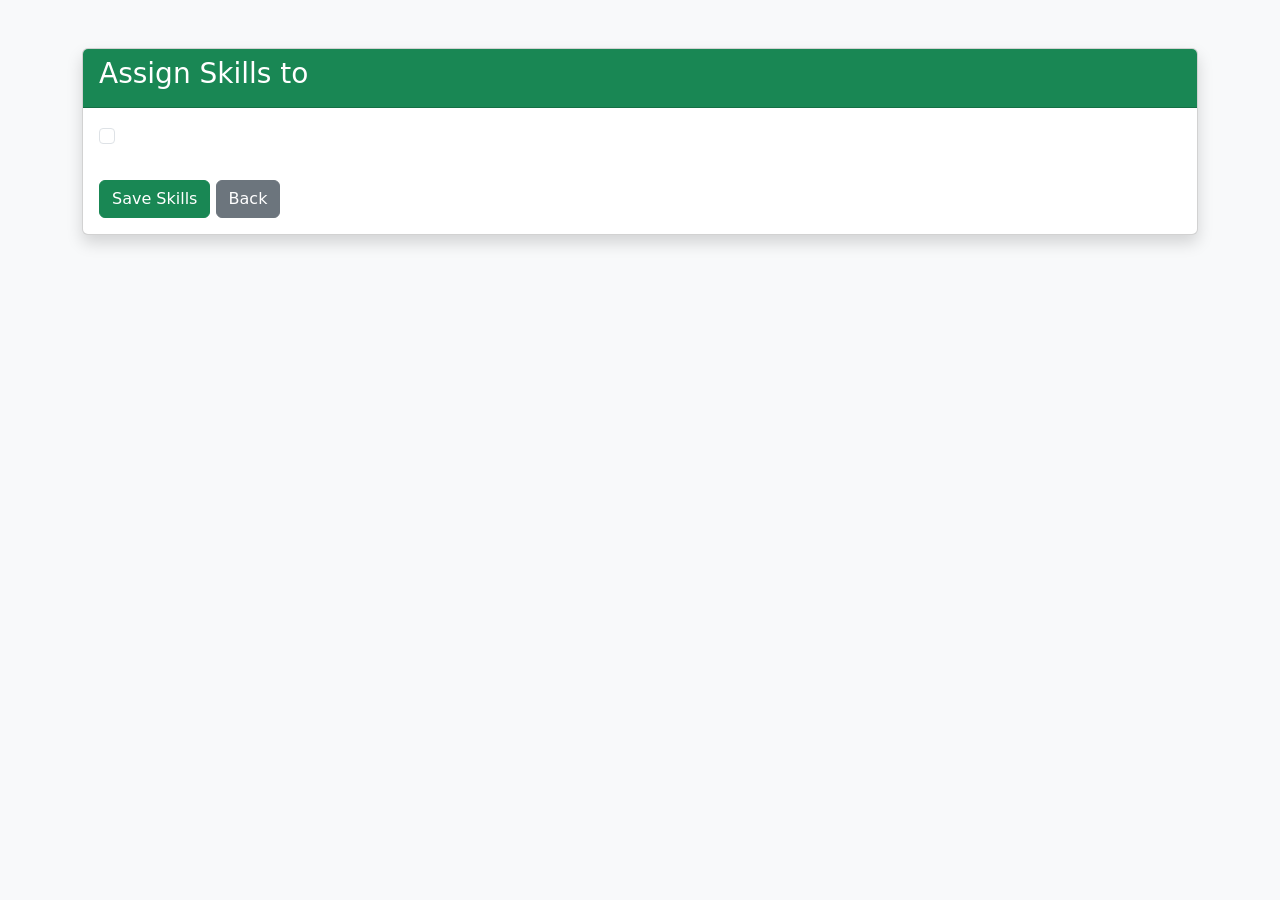
<file: src/main/resources/templates/career-skills.html>
<!DOCTYPE html>
<html xmlns:th="http://www.thymeleaf.org">
<head>

    <meta charset="UTF-8">

    <meta name="viewport"
          content="width=device-width, initial-scale=1">

    <title>Assign Skills</title>

    <link
            href="https://cdn.jsdelivr.net/npm/bootstrap@5.3.3/dist/css/bootstrap.min.css"
            rel="stylesheet">

</head>

<body class="bg-light">

<div class="container mt-5">

    <div class="card shadow">

        <div class="card-header bg-success text-white">

            <h3>
                Assign Skills to
                <span th:text="${career.title}"></span>
            </h3>

        </div>

        <div class="card-body">

            <form th:action="@{/careers/{id}/skills(id=${career.id})}"
                  method="post">

                <div class="form-check mb-2"
                     th:each="skill : ${skills}">

                    <input class="form-check-input"
                           type="checkbox"
                           name="skillIds"
                           th:value="${skill.id}"
                           th:checked="${career.requiredSkills.contains(skill)}">

                    <label class="form-check-label"
                           th:text="${skill.name}"></label>

                </div>

                <br>

                <button class="btn btn-success">
                    Save Skills
                </button>

                <a th:href="@{/careers}"
                   class="btn btn-secondary">
                    Back
                </a>

            </form>

        </div>

    </div>

</div>

</body>
</html>
</file>
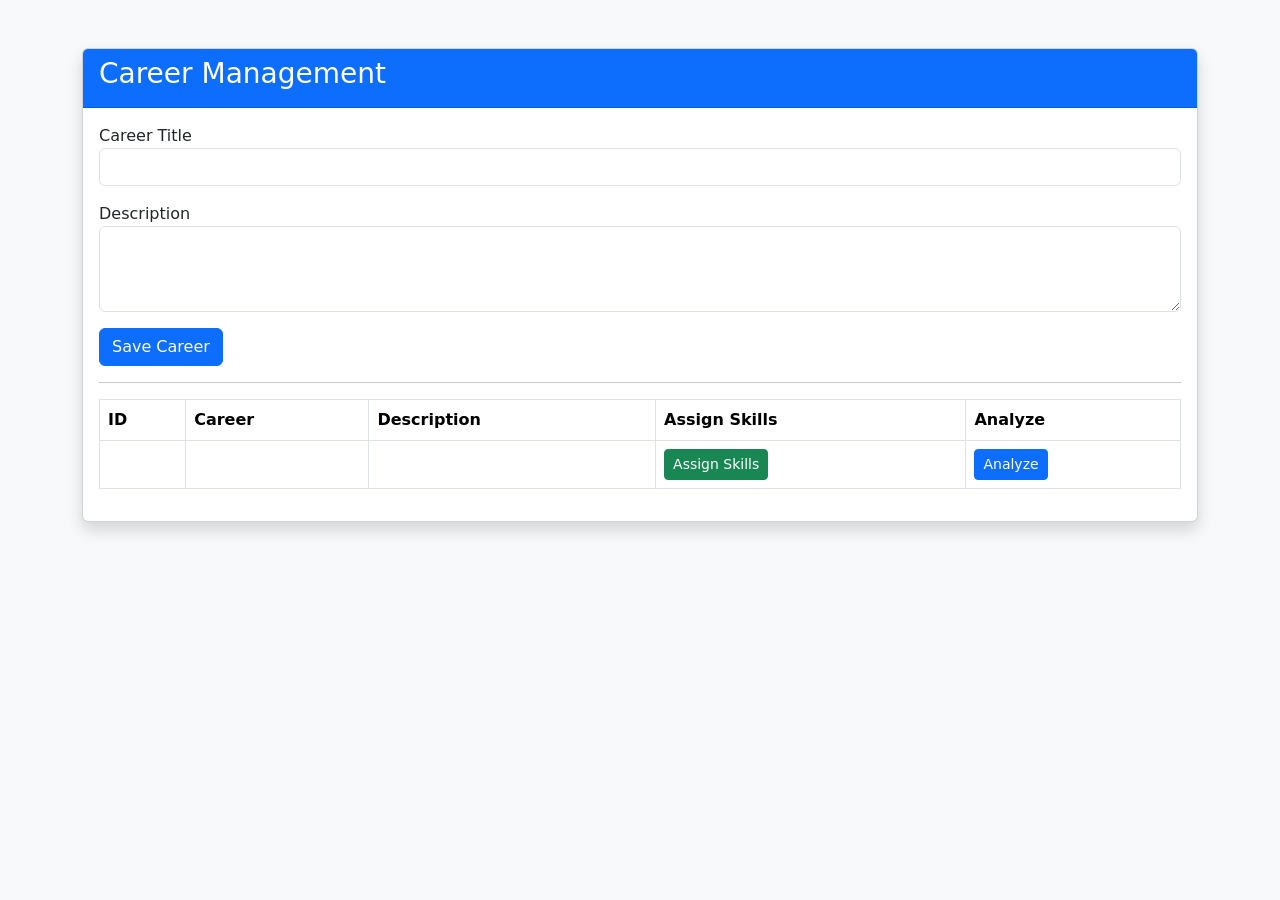
<file: src/main/resources/templates/careers.html>
<!DOCTYPE html>
<html xmlns:th="http://www.thymeleaf.org">
<head>

    <meta charset="UTF-8">

    <meta name="viewport"
          content="width=device-width, initial-scale=1">

    <title>Career Management</title>

    <link href="https://cdn.jsdelivr.net/npm/bootstrap@5.3.3/dist/css/bootstrap.min.css"
          rel="stylesheet">

</head>

<body class="bg-light">

<div class="container mt-5">

    <div class="card shadow">

        <div class="card-header bg-primary text-white">

            <h3>Career Management</h3>

        </div>

        <div class="card-body">

            <form th:action="@{/careers}"
                  th:object="${career}"
                  method="post">

                <div class="mb-3">

                    <label>Career Title</label>

                    <input type="text"
                           class="form-control"
                           th:field="*{title}"
                           required>

                </div>

                <div class="mb-3">

                    <label>Description</label>

                    <textarea class="form-control"
                              rows="3"
                              th:field="*{description}">
                    </textarea>

                </div>

                <button class="btn btn-primary">
                    Save Career
                </button>

            </form>

            <hr>

            <table class="table table-bordered">

                <thead>

                <tr>
                    <th>ID</th>
                    <th>Career</th>
                    <th>Description</th>
                    <th>Assign Skills</th>
                    <th>Analyze</th>
                </tr>

                </thead>

                <tbody>

                <tr th:each="career : ${careers}">

                    <td th:text="${career.id}"></td>

                    <td th:text="${career.title}"></td>

                    <td th:text="${career.description}"></td>

                    <td>
                        <a th:href="@{/careers/{id}/skills(id=${career.id})}"
                           class="btn btn-success btn-sm">
                            Assign Skills
                        </a>
                    </td>

                    <td>
                        <a th:href="@{/skill-gap/{id}(id=${career.id})}"
                           class="btn btn-primary btn-sm">
                            Analyze
                        </a>
                    </td>

                </tr>

                </tbody>

            </table>

        </div>

    </div>

</div>

</body>
</html>
</file>
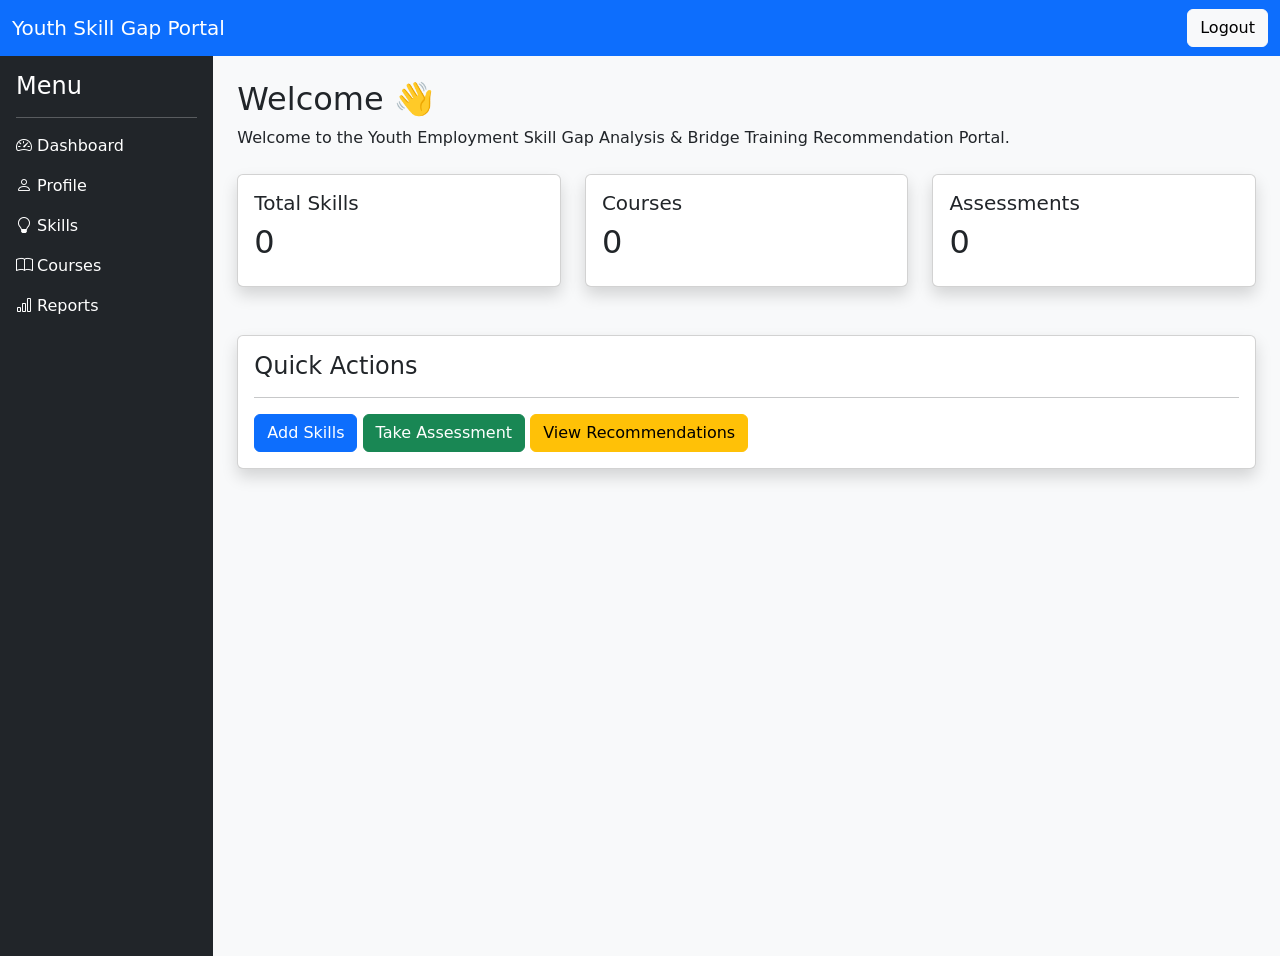
<file: src/main/resources/templates/dashboard.html>
<!DOCTYPE html>
<html xmlns:th="http://www.thymeleaf.org">
<head>
    <meta charset="UTF-8">
    <meta name="viewport" content="width=device-width, initial-scale=1">

    <title>Dashboard</title>

    <link href="https://cdn.jsdelivr.net/npm/bootstrap@5.3.3/dist/css/bootstrap.min.css"
          rel="stylesheet">

    <link href="https://cdn.jsdelivr.net/npm/bootstrap-icons@1.11.3/font/bootstrap-icons.css"
          rel="stylesheet">
</head>

<body class="bg-light">

<nav class="navbar navbar-dark bg-primary">

    <div class="container-fluid">

        <span class="navbar-brand">
            Youth Skill Gap Portal
        </span>

        <a class="btn btn-light"
           th:href="@{/logout}">
            Logout
        </a>

    </div>

</nav>

<div class="container-fluid">

    <div class="row">

        <div class="col-md-2 bg-dark text-white min-vh-100 p-3">

            <h4>Menu</h4>

            <hr>

            <a th:href="@{/dashboard}" class="text-white text-decoration-none d-block mb-3">
                <i class="bi bi-speedometer2"></i>
                Dashboard
            </a>

            <a th:href="@{/profile}" class="text-white text-decoration-none d-block mb-3">
                <i class="bi bi-person"></i>
                Profile
            </a>

            <a th:href="@{/skills}" class="text-white text-decoration-none d-block mb-3">
                <i class="bi bi-lightbulb"></i>
                Skills
            </a>

            <a th:href="@{/courses}" class="text-white text-decoration-none d-block mb-3">
                <i class="bi bi-book"></i>
                Courses
            </a>

            <a th:href="@{/reports}" class="text-white text-decoration-none d-block mb-3">
                <i class="bi bi-bar-chart"></i>
                Reports
            </a>

        </div>

        <div class="col-md-10 p-4">

            <h2>Welcome 👋</h2>

            <p>
                Welcome to the Youth Employment Skill Gap Analysis &
                Bridge Training Recommendation Portal.
            </p>

            <div class="row mt-4">

                <div class="col-md-4">

                    <div class="card shadow">

                        <div class="card-body">

                            <h5>Total Skills</h5>

                            <h2>0</h2>

                        </div>

                    </div>

                </div>

                <div class="col-md-4">

                    <div class="card shadow">

                        <div class="card-body">

                            <h5>Courses</h5>

                            <h2>0</h2>

                        </div>

                    </div>

                </div>

                <div class="col-md-4">

                    <div class="card shadow">

                        <div class="card-body">

                            <h5>Assessments</h5>

                            <h2>0</h2>

                        </div>

                    </div>

                </div>

            </div>

            <div class="card mt-5 shadow">

                <div class="card-body">

                    <h4>Quick Actions</h4>

                    <hr>

                    <button class="btn btn-primary">
                        Add Skills
                    </button>

                    <button class="btn btn-success">
                        Take Assessment
                    </button>

                    <button class="btn btn-warning">
                        View Recommendations
                    </button>

                </div>

            </div>

        </div>

    </div>

</div>

</body>
</html>
</file>
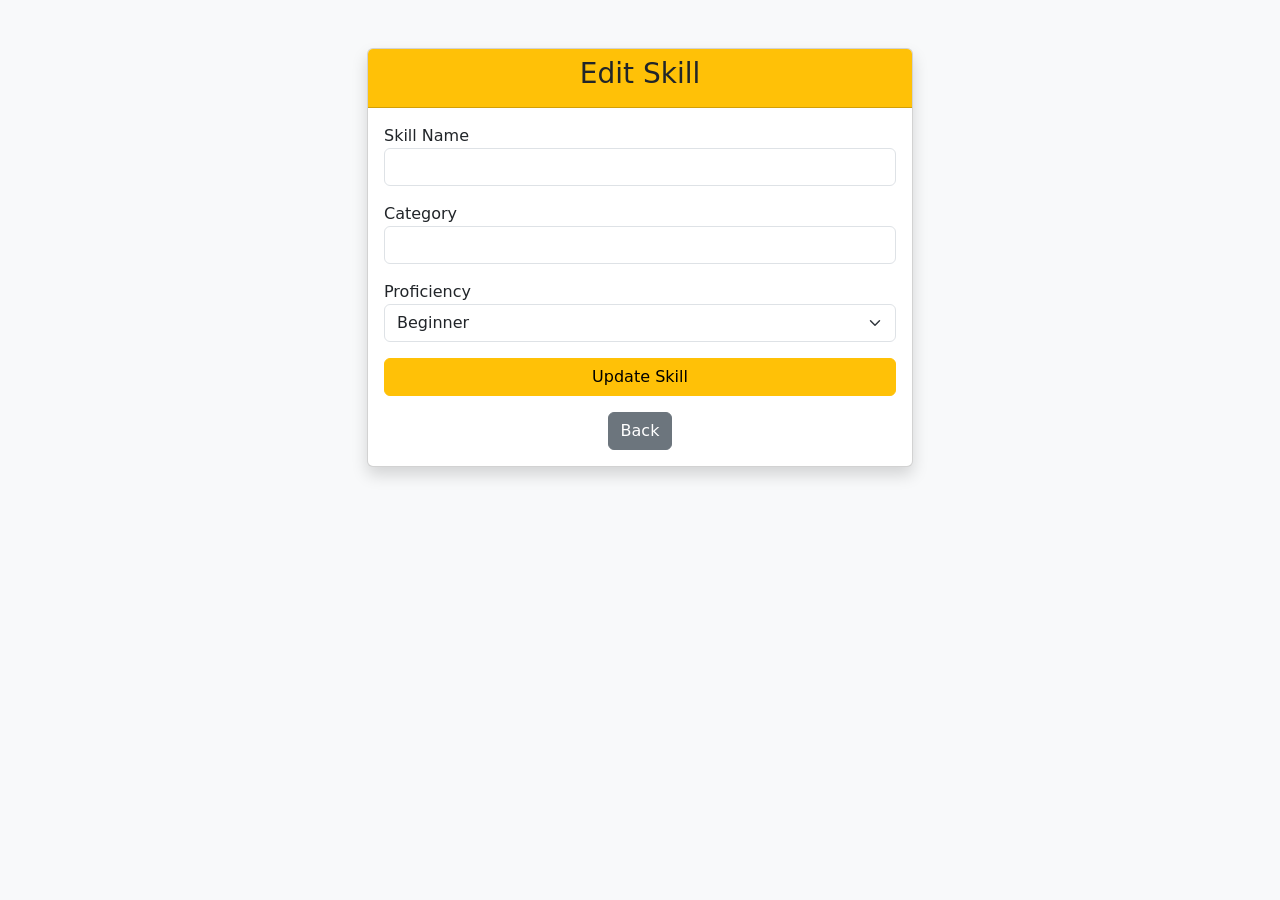
<file: src/main/resources/templates/edit-skill.html>
<!DOCTYPE html>
<html xmlns:th="http://www.thymeleaf.org">
<head>

    <meta charset="UTF-8">

    <meta name="viewport"
          content="width=device-width, initial-scale=1">

    <title>Edit Skill</title>

    <link
            href="https://cdn.jsdelivr.net/npm/bootstrap@5.3.3/dist/css/bootstrap.min.css"
            rel="stylesheet">

</head>

<body class="bg-light">

<div class="container mt-5">

    <div class="row justify-content-center">

        <div class="col-md-6">

            <div class="card shadow">

                <div class="card-header bg-warning text-dark text-center">

                    <h3>Edit Skill</h3>

                </div>

                <div class="card-body">

                    <form th:action="@{/skills/update}"
                          th:object="${skill}"
                          method="post">

                        <input type="hidden" th:field="*{id}">

                        <div class="mb-3">

                            <label>Skill Name</label>

                            <input type="text"
                                   class="form-control"
                                   th:field="*{name}"
                                   required>

                        </div>

                        <div class="mb-3">

                            <label>Category</label>

                            <input type="text"
                                   class="form-control"
                                   th:field="*{category}"
                                   required>

                        </div>

                        <div class="mb-3">

                            <label>Proficiency</label>

                            <select class="form-select"
                                    th:field="*{proficiency}">

                                <option value="Beginner">Beginner</option>
                                <option value="Intermediate">Intermediate</option>
                                <option value="Advanced">Advanced</option>

                            </select>

                        </div>

                        <button class="btn btn-warning w-100">
                            Update Skill
                        </button>

                    </form>

                    <div class="text-center mt-3">

                        <a th:href="@{/skills}"
                           class="btn btn-secondary">
                            Back
                        </a>

                    </div>

                </div>

            </div>

        </div>

    </div>

</div>

</body>
</html>
</file>
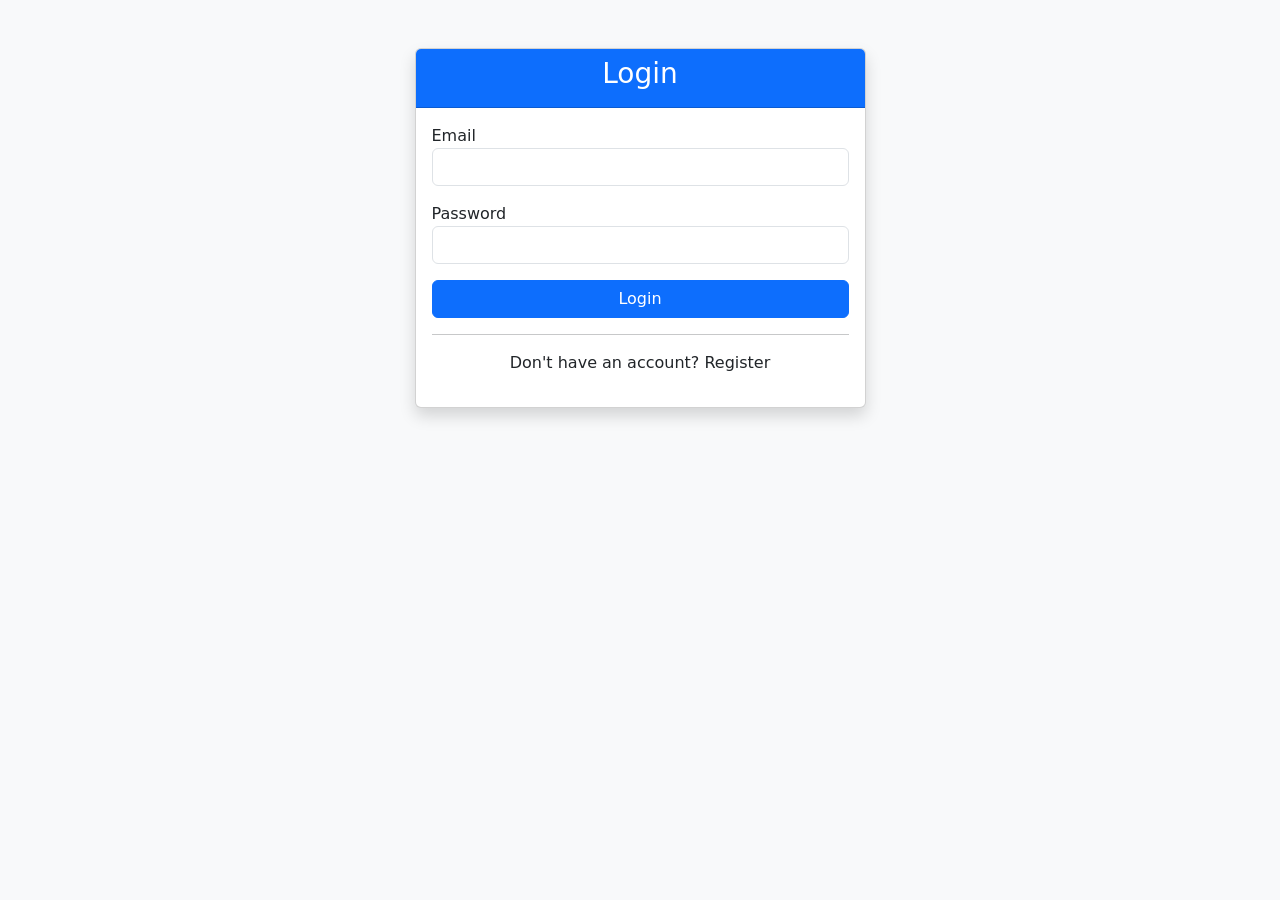
<file: src/main/resources/templates/login.html>
<!DOCTYPE html>
<html xmlns:th="http://www.thymeleaf.org">
<head>
    <meta charset="UTF-8">
    <meta name="viewport" content="width=device-width, initial-scale=1">
    <title>Login</title>

    <link href="https://cdn.jsdelivr.net/npm/bootstrap@5.3.3/dist/css/bootstrap.min.css" rel="stylesheet">
</head>

<body class="bg-light">

<div class="container">

    <div class="row justify-content-center mt-5">

        <div class="col-md-5">

            <div class="card shadow">

                <div class="card-header bg-primary text-white text-center">
                    <h3>Login</h3>
                </div>

                <div class="card-body">

                    <form th:action="@{/login}" method="post">

                        <div class="mb-3">

                            <label>Email</label>

                            <input
                                    type="email"
                                    class="form-control"
                                    name="username"
                                    required>

                        </div>

                        <div class="mb-3">

                            <label>Password</label>

                            <input
                                    type="password"
                                    class="form-control"
                                    name="password"
                                    required>

                        </div>

                        <button
                                class="btn btn-primary w-100">

                            Login

                        </button>

                    </form>

                    <hr>

                    <p class="text-center">

                        Don't have an account?

                        <a th:href="@{/register}">

                            Register

                        </a>

                    </p>

                </div>

            </div>

        </div>

    </div>

</div>

</body>
</html>
</file>
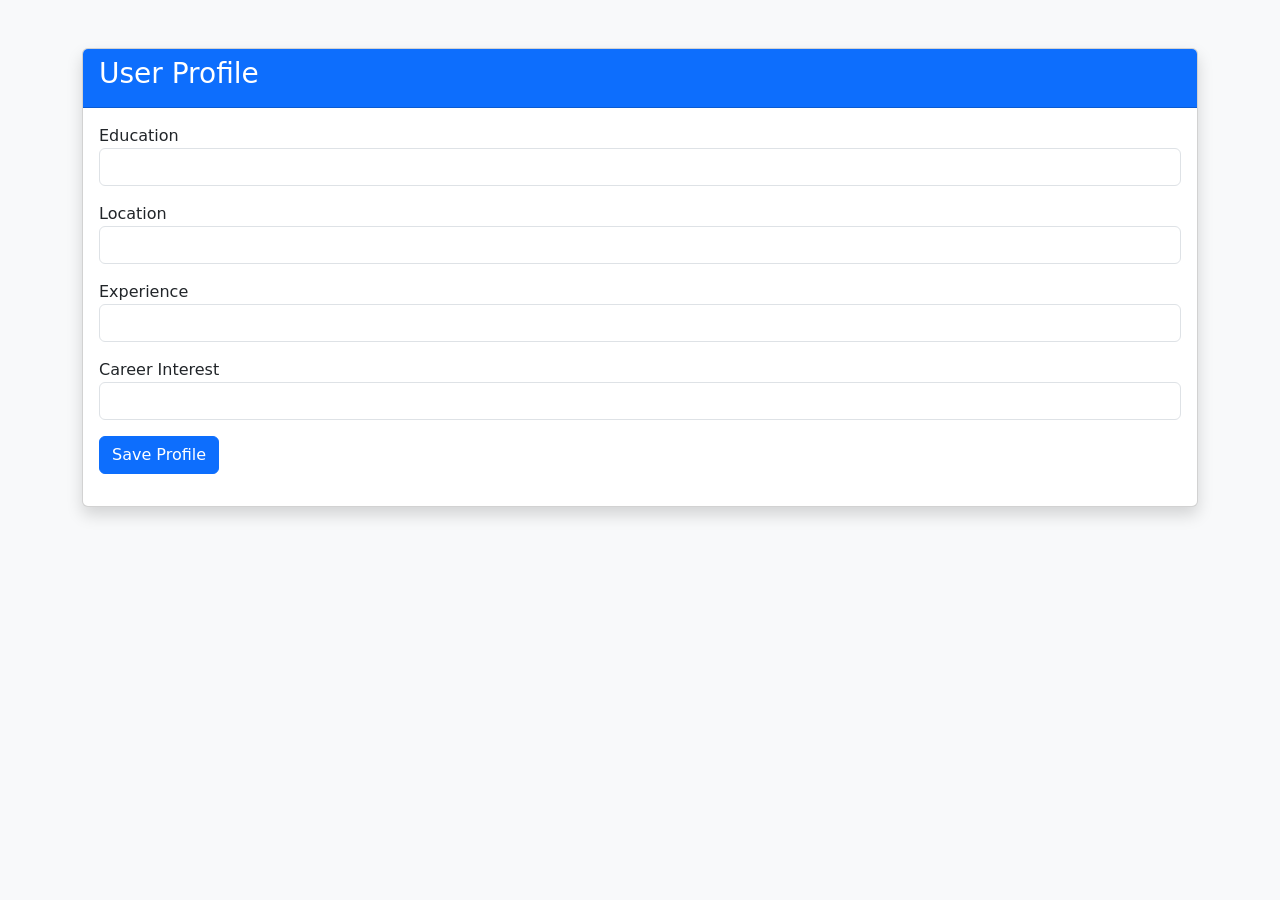
<file: src/main/resources/templates/profile.html>
<!DOCTYPE html>
<html xmlns:th="http://www.thymeleaf.org">
<head>
    <meta charset="UTF-8">
    <title>Profile</title>

    <link href="https://cdn.jsdelivr.net/npm/bootstrap@5.3.3/dist/css/bootstrap.min.css"
          rel="stylesheet">
</head>

<body class="bg-light">

<div class="container mt-5">

    <div class="card shadow">

        <div class="card-header bg-primary text-white">

            <h3>User Profile</h3>

        </div>

        <div class="card-body">

            <form th:action="@{/profile}"
                  th:object="${profile}"
                  method="post">

                <div class="mb-3">

                    <label>Education</label>

                    <input class="form-control"
                           type="text"
                           th:field="*{education}">

                </div>

                <div class="mb-3">

                    <label>Location</label>

                    <input class="form-control"
                           type="text"
                           th:field="*{location}">

                </div>

                <div class="mb-3">

                    <label>Experience</label>

                    <input class="form-control"
                           type="number"
                           th:field="*{experience}">

                </div>

                <div class="mb-3">

                    <label>Career Interest</label>

                    <input class="form-control"
                           type="text"
                           th:field="*{careerInterest}">

                </div>

                <button class="btn btn-primary">

                    Save Profile

                </button>

                <div class="mt-3 text-success"
                     th:text="${message}">
                </div>

            </form>

        </div>

    </div>

</div>

</body>
</html>
</file>
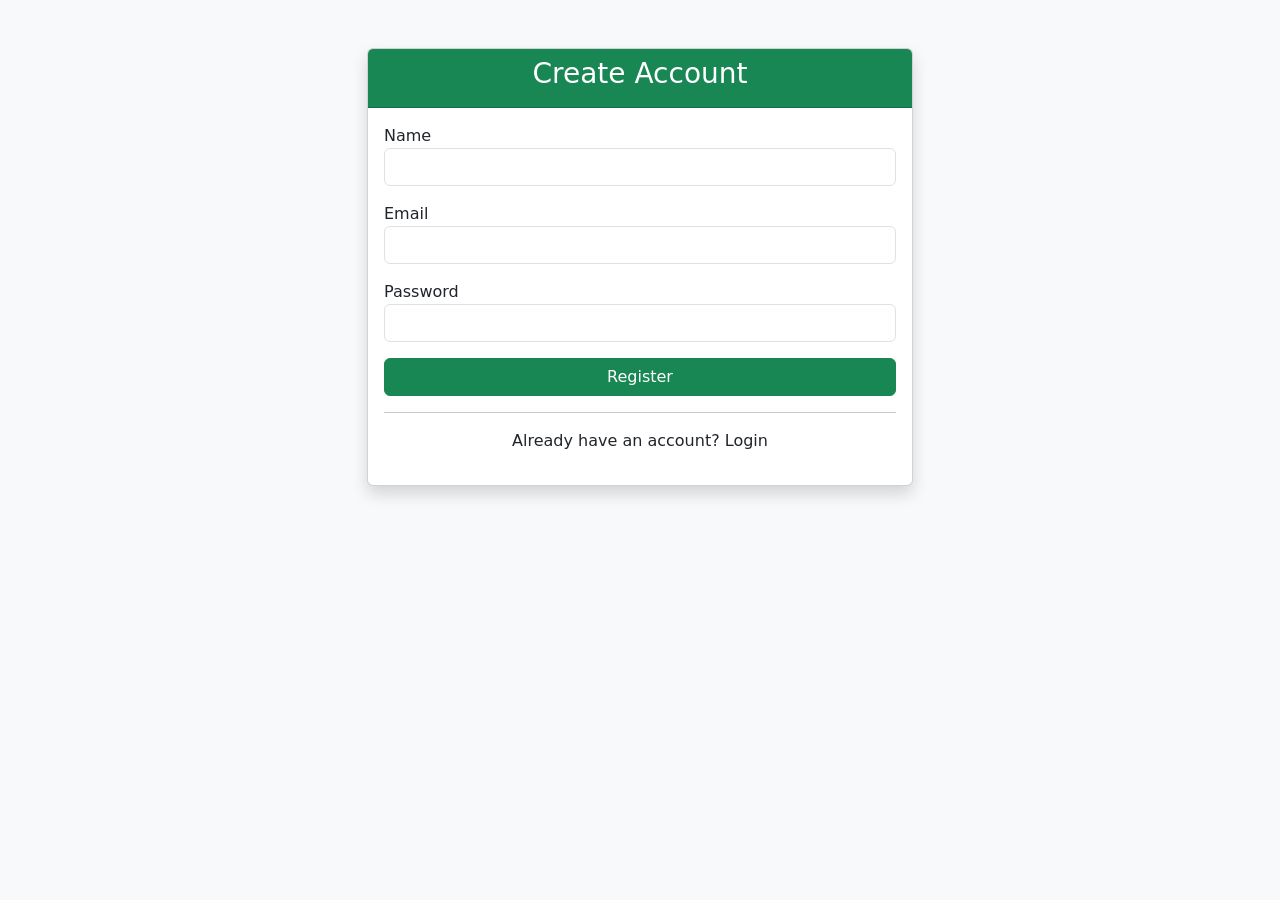
<file: src/main/resources/templates/register.html>
<!DOCTYPE html>
<html xmlns:th="http://www.thymeleaf.org">
<head>

    <meta charset="UTF-8">

    <meta name="viewport"
          content="width=device-width, initial-scale=1">

    <title>Register</title>

    <link
            href="https://cdn.jsdelivr.net/npm/bootstrap@5.3.3/dist/css/bootstrap.min.css"
            rel="stylesheet">

</head>

<body class="bg-light">

<div class="container">

    <div class="row justify-content-center mt-5">

        <div class="col-md-6">

            <div class="card shadow">

                <div class="card-header bg-success text-white text-center">

                    <h3>Create Account</h3>

                </div>

                <div class="card-body">

                    <form
                            th:action="@{/register}"
                            method="post"
                            th:object="${user}">

                        <div class="mb-3">

                            <label>Name</label>

                            <input
                                    class="form-control"
                                    type="text"
                                    th:field="*{name}"
                                    required>

                        </div>

                        <div class="mb-3">

                            <label>Email</label>

                            <input
                                    class="form-control"
                                    type="email"
                                    th:field="*{email}"
                                    required>

                        </div>

                        <div class="mb-3">

                            <label>Password</label>

                            <input
                                    class="form-control"
                                    type="password"
                                    th:field="*{password}"
                                    required>

                        </div>

                        <button
                                class="btn btn-success w-100">

                            Register

                        </button>

                    </form>

                    <div
                            class="mt-3 text-success text-center"
                            th:text="${message}"></div>

                    <hr>

                    <p class="text-center">

                        Already have an account?

                        <a th:href="@{/login}">

                            Login

                        </a>

                    </p>

                </div>

            </div>

        </div>

    </div>

</div>

</body>
</html>
</file>
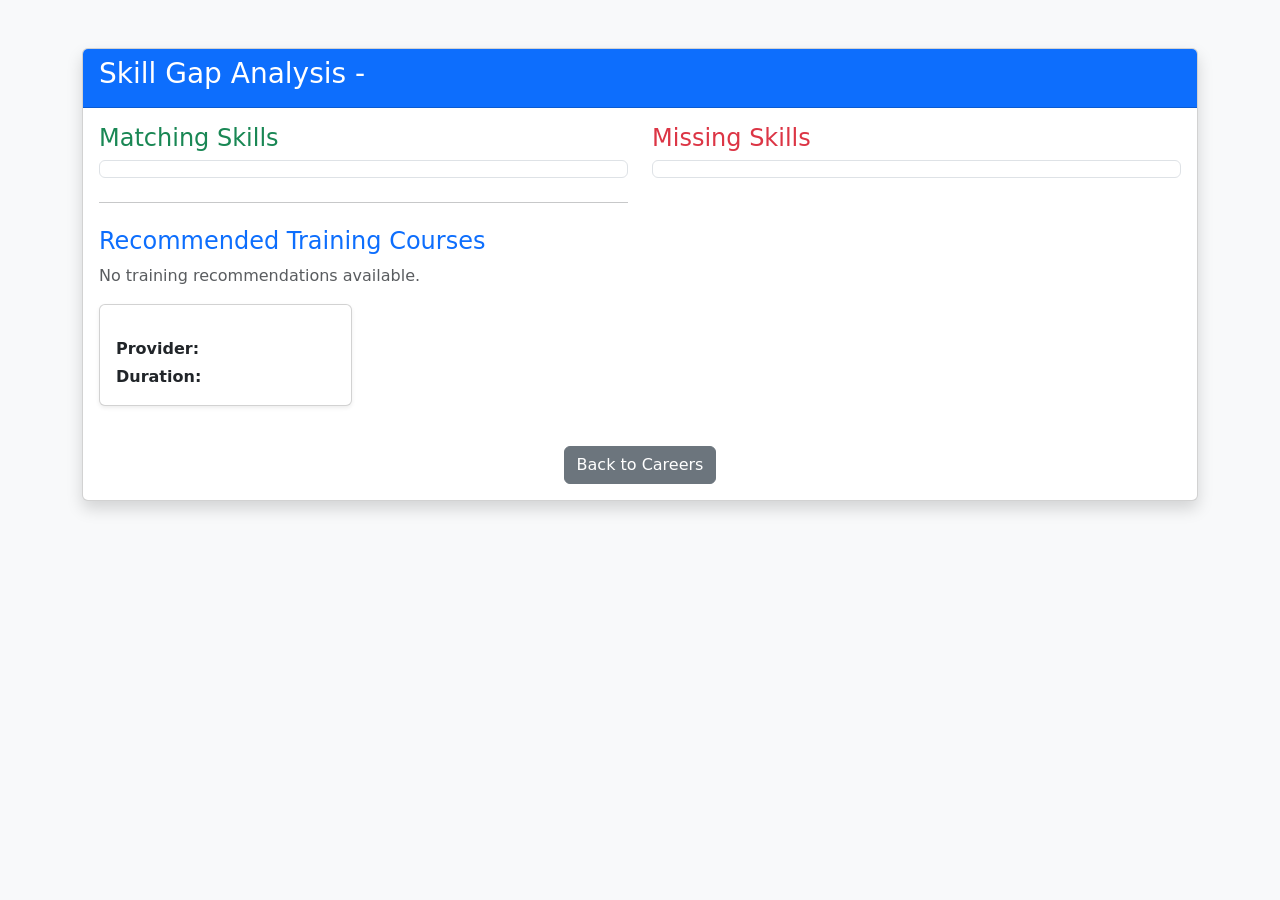
<file: src/main/resources/templates/skill-gap.html>
<!DOCTYPE html>
<html xmlns:th="http://www.thymeleaf.org">
<head>

    <meta charset="UTF-8">

    <meta name="viewport"
          content="width=device-width, initial-scale=1">

    <title>Skill Gap Analysis</title>

    <link
            href="https://cdn.jsdelivr.net/npm/bootstrap@5.3.3/dist/css/bootstrap.min.css"
            rel="stylesheet">

</head>

<body class="bg-light">

<div class="container mt-5">

    <div class="card shadow">

        <div class="card-header bg-primary text-white">

            <h3>
                Skill Gap Analysis -
                <span th:text="${career.title}"></span>
            </h3>

        </div>

        <div class="card-body">

            <div class="row">

                <!-- User Skills -->
                <div class="col-md-6">

                    <h4 class="text-success">
                        Matching Skills
                    </h4>

                    <ul class="list-group">

                        <li class="list-group-item"
                            th:each="skill : ${matchedSkills}"
                            th:text="${skill.name}">
                        </li>

                    </ul>

                    <hr class="my-4">

                    <h4 class="text-primary">
                        Recommended Training Courses
                    </h4>

                    <div th:if="${recommendedCourses.isEmpty()}">
                        <p class="text-muted">
                            No training recommendations available.
                        </p>
                    </div>

                    <div class="row"
                         th:if="${!recommendedCourses.isEmpty()}">

                        <div class="col-md-6 mb-3"
                             th:each="course : ${recommendedCourses}">

                            <div class="card shadow-sm h-100">

                                <div class="card-body">

                                    <h5 class="card-title"
                                        th:text="${course.title}">
                                    </h5>

                                    <p class="card-text"
                                       th:text="${course.description}">
                                    </p>

                                    <p class="mb-1">
                                        <strong>Provider:</strong>
                                        <span th:text="${course.provider}"></span>
                                    </p>

                                    <p class="mb-0">
                                        <strong>Duration:</strong>
                                        <span th:text="${course.duration}"></span>
                                    </p>

                                </div>

                            </div>

                        </div>

                    </div>

                </div>

                <!-- Missing Skills -->
                <div class="col-md-6">

                    <h4 class="text-danger">
                        Missing Skills
                    </h4>

                    <ul class="list-group">

                        <li class="list-group-item"
                            th:each="skill : ${missingSkills}"
                            th:text="${skill.skill.name}">
                        </li>

                    </ul>

                </div>

            </div>

            <div class="mt-4 text-center">

                <a th:href="@{/careers}"
                   class="btn btn-secondary">
                    Back to Careers
                </a>

            </div>

        </div>

    </div>

</div>

</body>
</html>
</file>
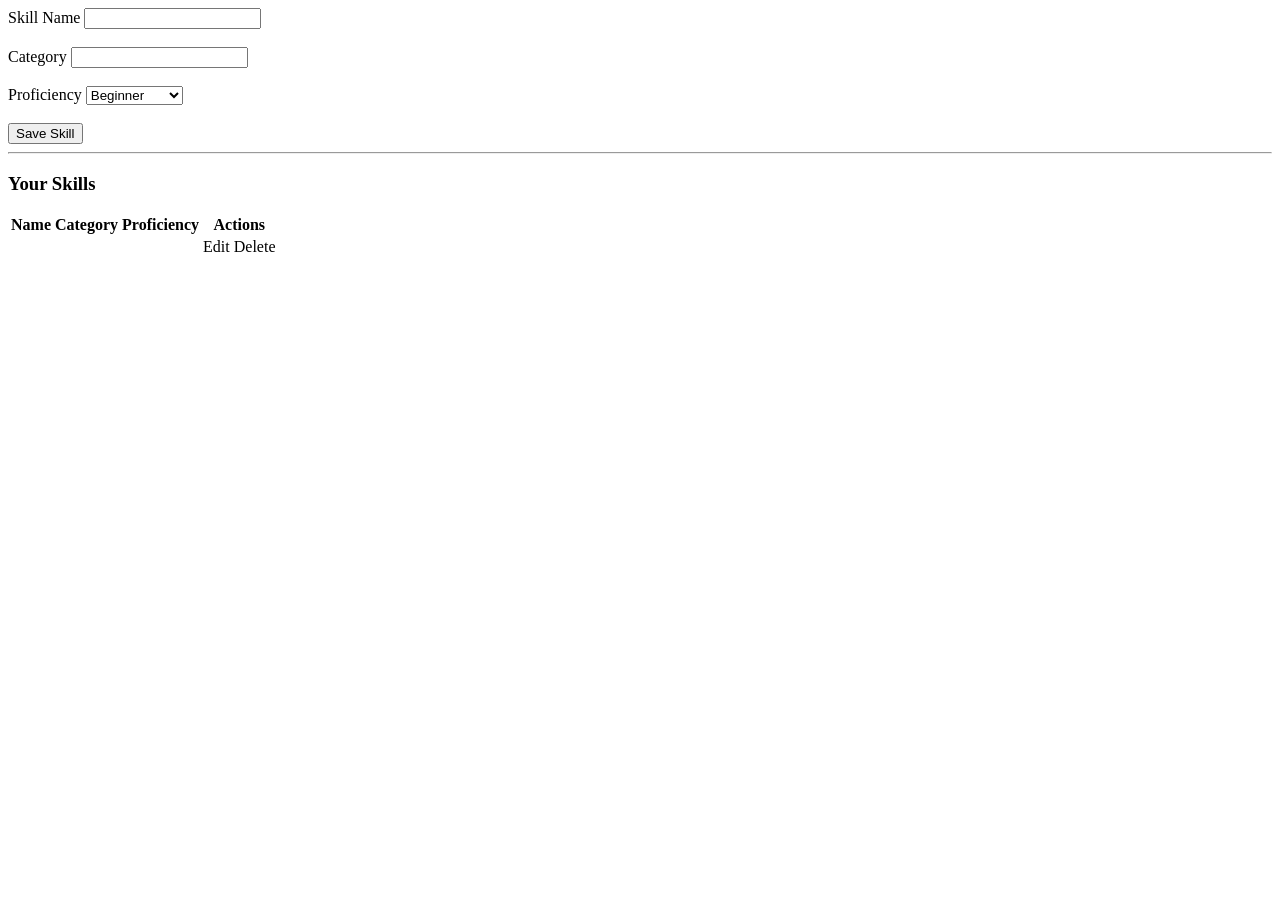
<file: src/main/resources/templates/skills.html>
<!DOCTYPE html>
<html xmlns:th="http://www.thymeleaf.org">
<head>
    <title>Skills</title>
</head>
<body>
<form th:action="@{/skills}" th:object="${skill}" method="post">

    <label>Skill Name</label>
    <input type="text" th:field="*{name}" required>

    <br><br>

    <label>Category</label>
    <input type="text" th:field="*{category}">

    <br><br>

    <label>Proficiency</label>

    <select th:field="*{proficiency}">
        <option value="Beginner">Beginner</option>
        <option value="Intermediate">Intermediate</option>
        <option value="Advanced">Advanced</option>
    </select>

    <br><br>

    <button type="submit">
        Save Skill
    </button>

</form>

<hr>

<h3>Your Skills</h3>

<table class="table table-bordered">
    <thead>
    <tr>
        <th>Name</th>
        <th>Category</th>
        <th>Proficiency</th>
        <th>Actions</th>
    </tr>
    </thead>

    <tbody>
    <tr th:each="skill : ${skills}">
        <td th:text="${skill.name}"></td>
        <td th:text="${skill.category}"></td>
        <td th:text="${skill.proficiency}"></td>
        <td>
            <a th:href="@{/skills/edit/{id}(id=${skill.id})}"
               class="btn btn-warning btn-sm">
                Edit
            </a>

            <a th:href="@{/skills/delete/{id}(id=${skill.id})}"
               class="btn btn-danger btn-sm"
               onclick="return confirm('Delete this skill?')">
                Delete
            </a>
        </td>
    </tr>
    </tbody>
</table>

</body>
</html>
</file>
